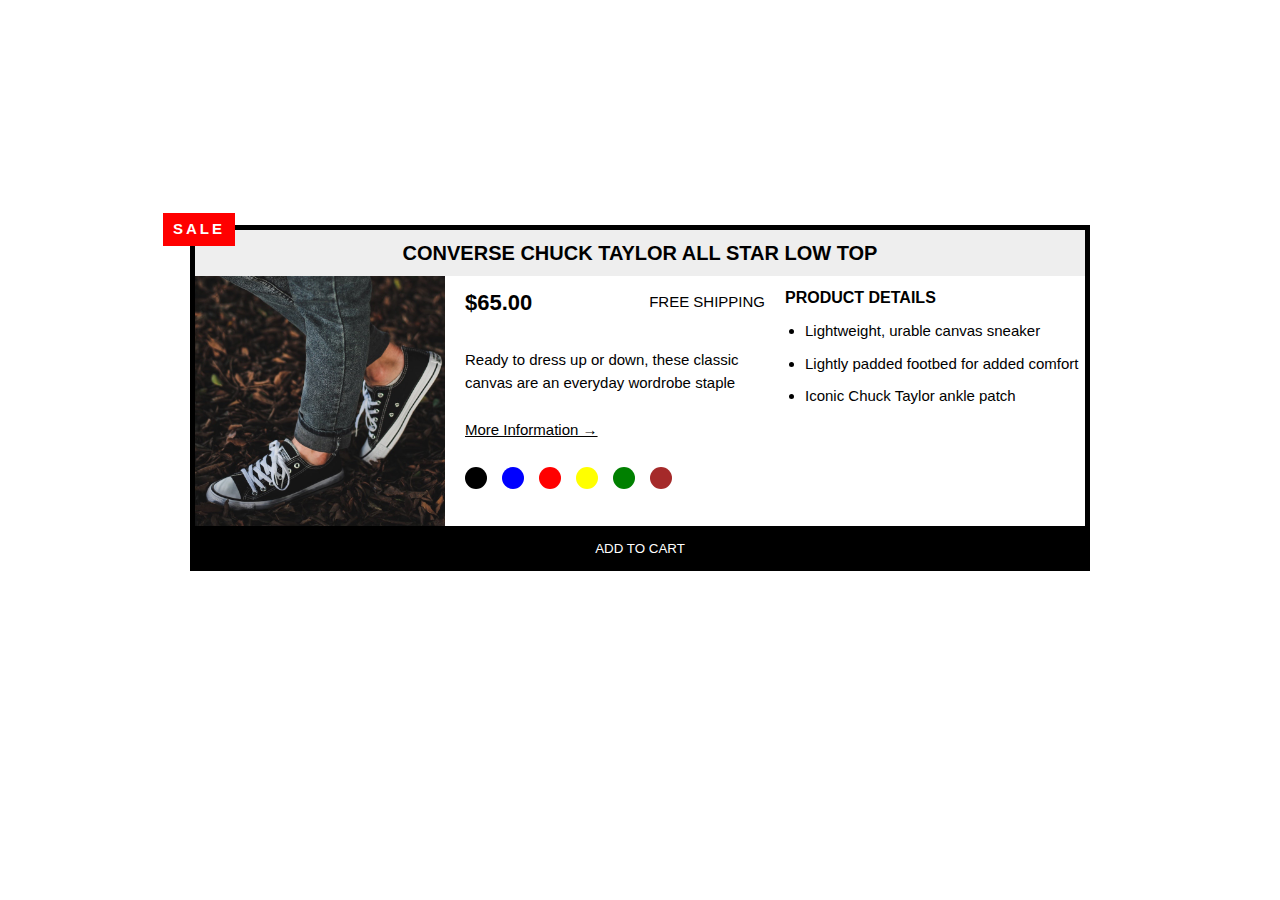
<file: Seasion1-assignment a/DEMO/BLOG/challenges.html>
<!DOCTYPE html>
<html lang="en">

<head>
    <meta charset="UTF-8">
    <meta name="viewport" content="width=device-width, initial-scale=1.0">
    <meta http-equiv="X-UA-Compatible" content="ie=edge">
    <link rel="stylesheet" href="challenges.css" type="text/css">
    <title>Challenge By Iauro Campus Connect Program!</title>
</head>

<body>
    <article>
        <div class="container">

            <div class="banner">Sale</div>

            <h2>CONVERSE CHUCK TAYLOR ALL STAR LOW TOP</h2>

            <img src="img/challenges.jpg" alt="image of the shoes" width="250" height="250">

            <div class="description">

                <div class="wrap">
                    <p class="price"><strong>$65.00</strong></p>
                    <p class="shipping- type">FREE SHIPPING</p>
                </div>

                <p class="content-info">Ready to dress up or down, these classic canvas are an everyday wordrobe staple
                </p>

                <a href="#">More Information &rarr;</a>

                <div class="colors">
                    <div class="color"></div>
                    <div class="color s-blue"></div>
                    <div class="color s-red"></div>
                    <div class="color s-yellow"></div>
                    <div class="color s-green"></div>
                    <div class="color s-brown"></div>
                </div>

            </div>

            <div class="product-details">
                <h3>Product Details</h3>
                <ul>
                    <li>Lightweight, urable canvas sneaker</li>
                    <li>Lightly padded footbed for added comfort</li>
                    <li>Iconic Chuck Taylor ankle patch</li>
                </ul>
            </div>

            <button>Add to Cart</button>
        </div>
    </article>
</body>

</html>
</file>
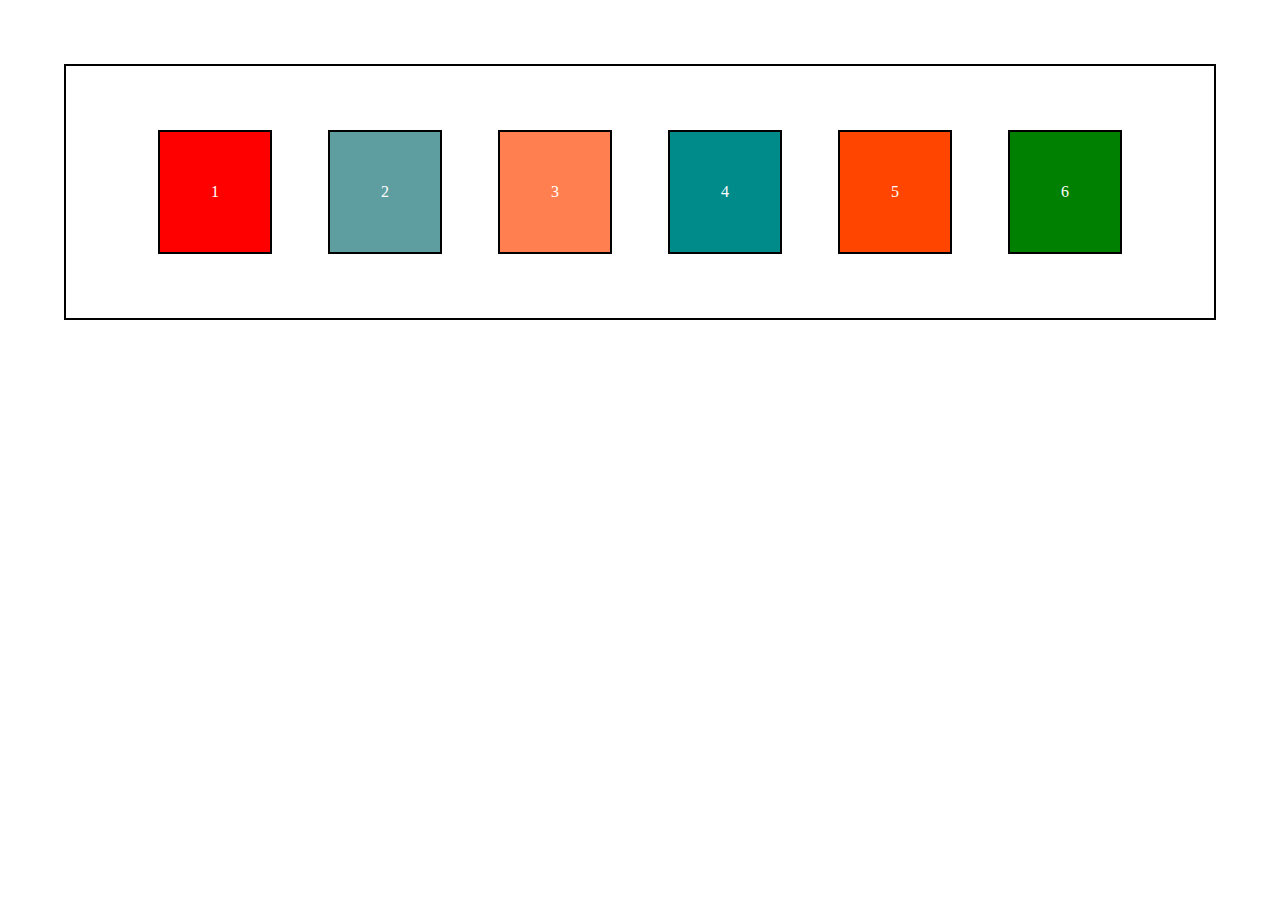
<file: Seasion1-assignment a/DEMO/BLOG/flexbox.html>
<!DOCTYPE html>
<html lang="en">

<head>
    <meta charset="UTF-8">
    <meta name="viewport" content="width=device-width, initial-scale=1.0">
    <meta http-equiv="X-UA-Compatible" content="ie=edge">
    <style>
        * {
            margin: 0%;
            padding: 0%;
            box-sizing: border-box;
        }

        .container {
            border: 2px solid black;
            margin: 5%;
            display: flex;
            /* flex-wrap: wrap; */
            justify-content: space-around;
            padding: 5%;
            color: white;

        }

        .box1 {
            background: red;
            border: 2px solid black;
            padding: 5%;
        }

        .box2 {
            background: cadetblue;
            border: 2px solid black;
            /* height: 50%; */
            padding: 5%;
        }

        .box3 {
            background: coral;
            border: 2px solid black;
            /* height: 50%; */
            padding: 5%;
        }

        .box4 {
            background: darkcyan;
            border: 2px solid black;
            /* height: 50%; */
            padding: 5%;
        }

        .box5 {
            background: orangered;
            border: 2px solid black;
            /* height: 50%; */
            padding: 5%;
        }

        .box6 {
            background: green;
            border: 2px solid black;
            /* height: 50%; */
            padding: 5%;
        }

        @media screen and (max-width:700px) {
            .container {

                justify-content: space-between;
                flex-direction: column;
            }
        }
    </style>
    <title>Document</title>
</head>

<body>
    <div class="container">

        <div class="box1">1</div>
        <div class="box2">2</div>
        <div class="box3">3</div>
        <div class="box4">4</div>
        <div class="box5">5</div>
        <div class="box6">6</div>

    </div>
</body>

</html>
</file>
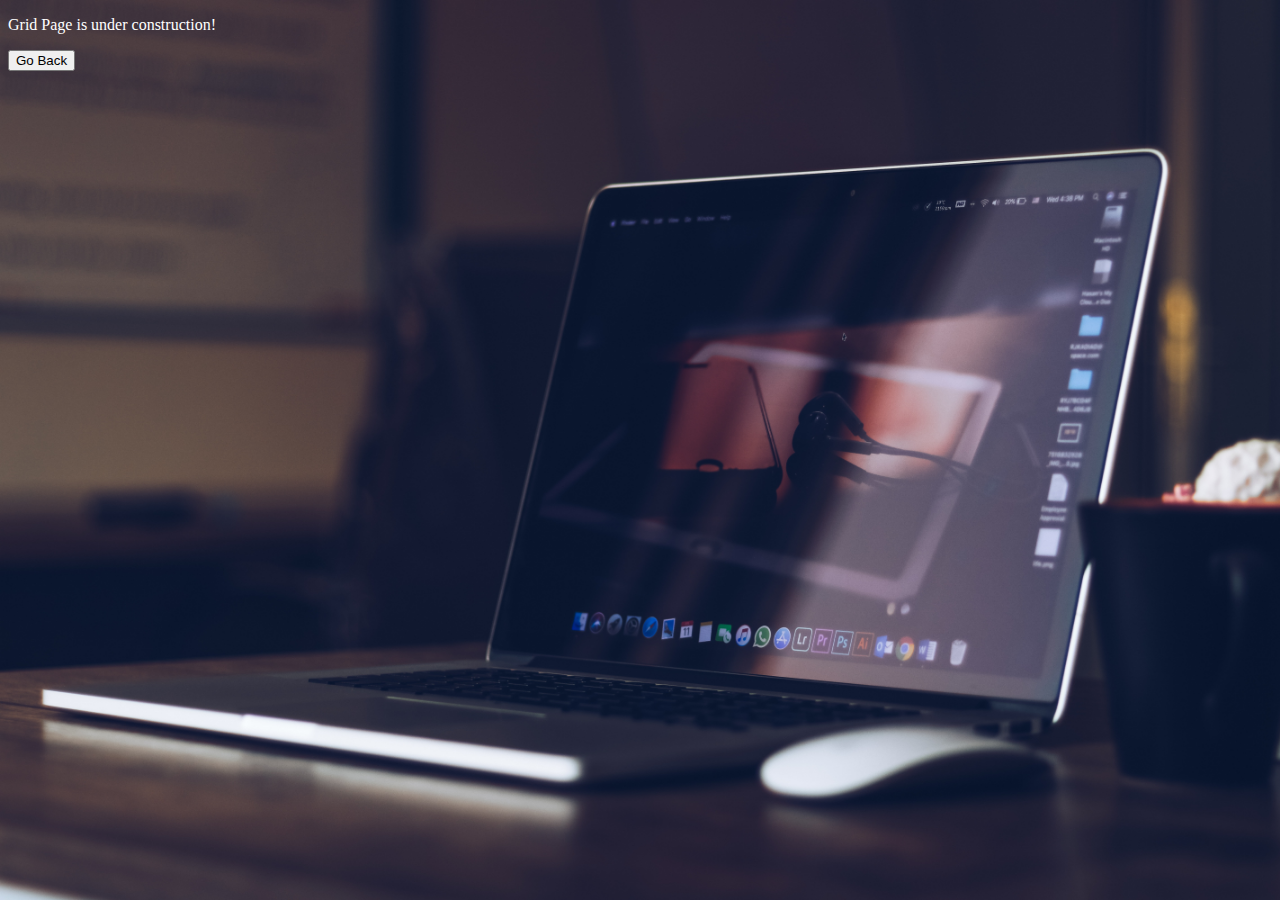
<file: Seasion1-assignment a/DEMO/BLOG/grid.html>
<!DOCTYPE html>
<html lang="en">

<head>
    <meta charset="UTF-8">
    <meta name="viewport" content="width=device-width, initial-scale=1.0">
    <meta http-equiv="X-UA-Compatible" content="ie=edge">
    <style>
        body {
            background-image: url('img/support.jpg');
            /* background-repeat: no-repeat; */
            background-attachment: fixed;
            background-size: cover;
            background-position: 0%;

        }

        .note {
            color: white;
        }
    </style>
    <title>CSS-GRID</title>
</head>

<body>

    <p class="note"> Grid Page is under construction!</p>


    <a href="/index.html"> <button> Go Back</button> </a>

</body>

</html>
</file>
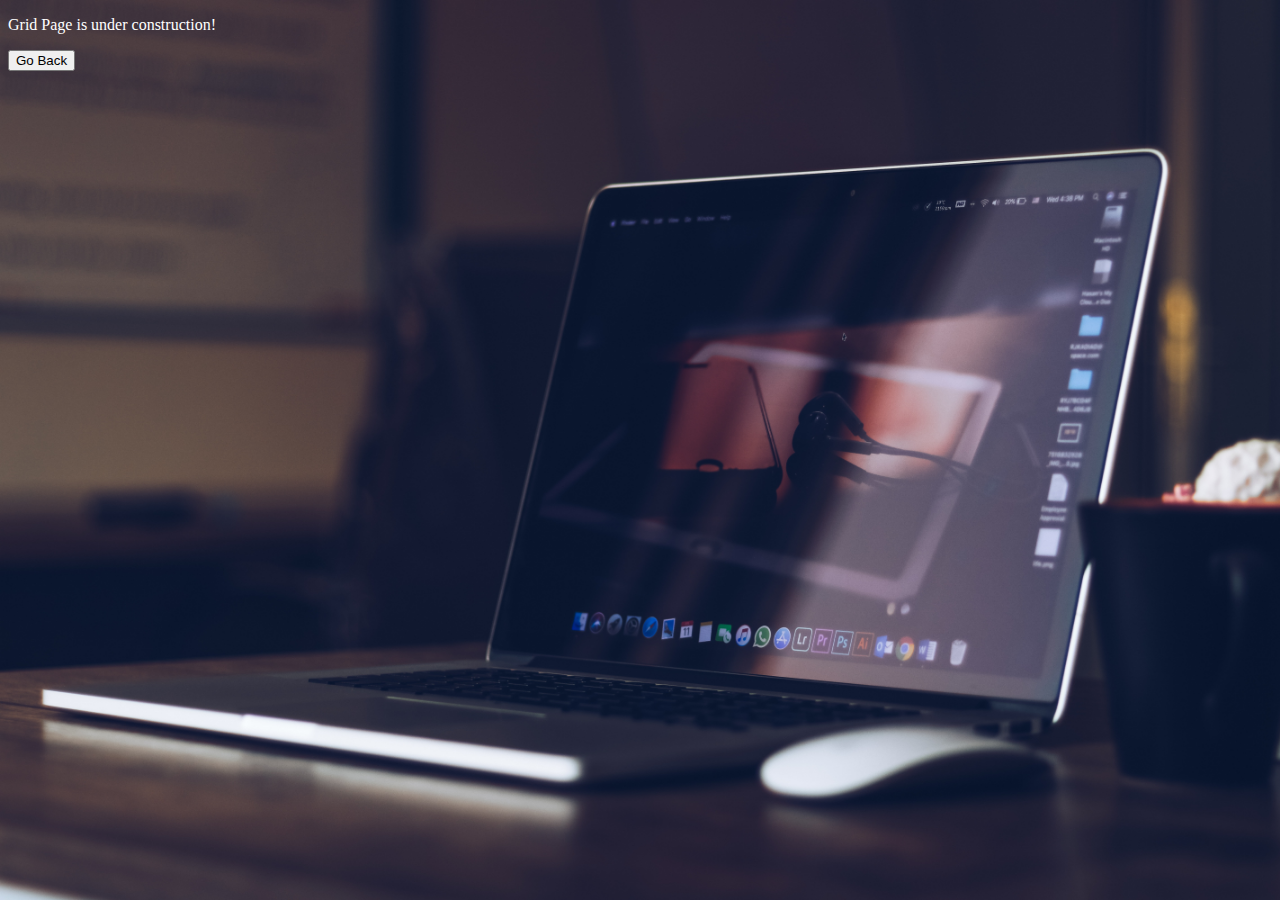
<file: Seasion1-assignment a/DEMO/BLOG/profile.html>
<!DOCTYPE html>
<html lang="en">

<head>
    <meta charset="UTF-8">
    <meta name="viewport" content="width=device-width, initial-scale=1.0">
    <meta http-equiv="X-UA-Compatible" content="ie=edge">
    <style>
        body {
            background-image: url('img/support.jpg');
            /* background-repeat: no-repeat; */
            background-attachment: fixed;
            background-size: cover;
            background-position: 0%;

        }

        .note {
            color: white;
        }
    </style>
    <title>Profile</title>
</head>

<body>


    <p class="note"> Grid Page is under construction!</p>

    <a href="/index.html"> <button> Go Back</button> </a>

</body>

</html>
</file>
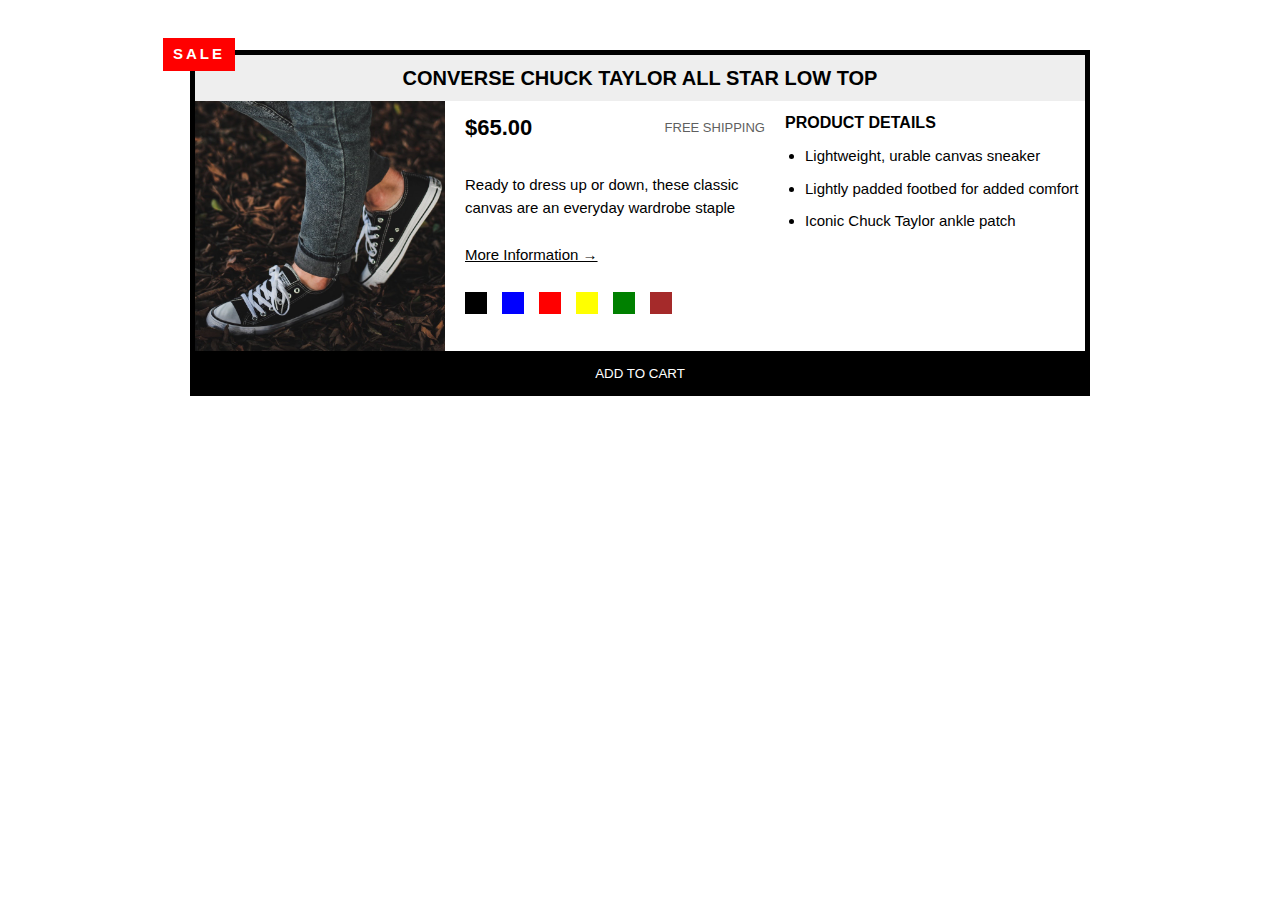
<file: Seasion1-assignment a/DEMO/DEMO recreate/challenges.html>
<!DOCTYPE html>
<html lang="en">

<head>
  <meta charset="UTF-8" />
  <meta http-equiv="X-UA-Compatible" content="IE=edge" />
  <meta name="viewport" content="width=device-width, initial-scale=1.0" />
  <title>Challange 2</title>
  <link rel="stylesheet" href="challenges-style.css" />
</head>

<body>
  <article>
    <div class="container">
      <div class="banner">SALE</div>
      <h2>Converse Chuck Taylor All Star Low Top</h2>

      <img class="first" src="img/challenges.jpg" alt="Shoes" width="250" height="250 " />
      <div class="second">
        <div class="wrap-1">
          <p class="price"><strong>$65.00</strong></p>
          <p class="shipping clearfix">Free Shipping</p>
        </div>
        <p class="info">
          Ready to dress up or down, these classic canvas are an everyday
          wardrobe staple
        </p>
        <a href="#">More Information &rarr;</a>

        <div class="colors">
          <div class="color"></div>
          <div class="color s-blue"></div>
          <div class="color s-red"></div>
          <div class="color s-yellow"></div>
          <div class="color s-green"></div>
          <div class="color s-brown"></div>
        </div>
      </div>
      <div class="third">
        <h3>Product Details</h3>
        <ul>
          <li>Lightweight, urable canvas sneaker</li>
          <li>Lightly padded footbed for added comfort</li>
          <li>Iconic Chuck Taylor ankle patch</li>
        </ul>
      </div>

      <button>Add to Cart</button>
    </div>
  </article>
</body>

</html>
</file>
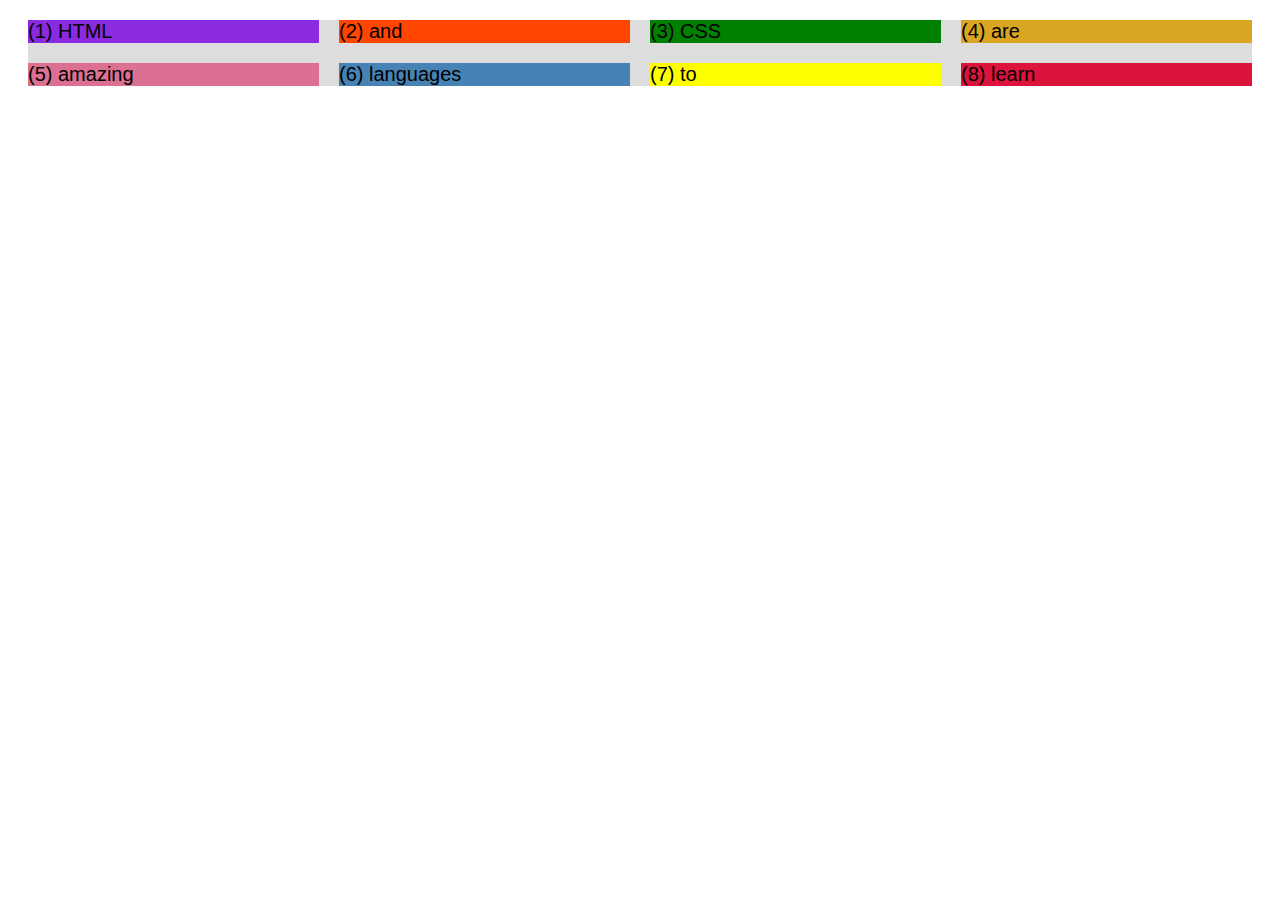
<file: Seasion1-assignment a/DEMO/DEMO recreate/css-grid.html>
<!DOCTYPE html>
<html lang="en">
  <head>
    <meta charset="UTF-8" />
    <meta http-equiv="X-UA-Compatible" content="IE=edge" />
    <meta name="viewport" content="width=device-width, initial-scale=1.0" />
    <title>CSS Grid</title>
    <style>
      .el--1 {
        background-color: blueviolet;
      }
      .el--2 {
        background-color: orangered;
      }
      .el--3 {
        background-color: green;
      
      }
      .el--4 {
        background-color: goldenrod;
      }
      .el--5 {
        background-color: palevioletred;
      }
      .el--6 {
        background-color: steelblue;
      }
      .el--7 {
        background-color: yellow;
      }
      .el--8 {
        background-color: crimson;
      }

      .container--1 {
        /* STARTER */
        font-family: sans-serif;
        background-color: #ddd;
        font-size: 20px;
        margin: 20px;

        /* CSS GRID */

        display: grid;
        grid-template-columns: repeat(4, 1fr);
        grid-template-rows: 1fr 1fr;
        gap: 20px;
       
      }

     

      .container--2 {
      
        /* STARTER */
        font-family: sans-serif;
        background-color: black;
        font-size: 40px;
        margin: 40px;

        width: 800px;
        height: 600px;

       

        /* CSS GRID */

        display: grid;
        grid-template-columns: 125px 200px 125px;
        grid-template-rows: 250px 100px;

        /* Aligning tracks and content */

       
        gap: 50px;
        justify-content: center;
        align-content: center;

        /* ALIGNING ITEMS inside Cells */

        align-items: center;
        justify-items: center;
      }
    </style>
  </head>
  <body>
    <div class="container--1">
      <div class="el el--1">(1) HTML</div>
      <div class="el el--2">(2) and</div>
      <div class="el el--3">(3) CSS</div>
      <div class="el el--4">(4) are</div>
      <div class="el el--5">(5) amazing</div>
      <div class="el el--6">(6) languages</div>
      <div class="el el--7">(7) to</div>
      <div class="el el--8">(8) learn</div>
    </div>

   
  </body>
</html>
</file>
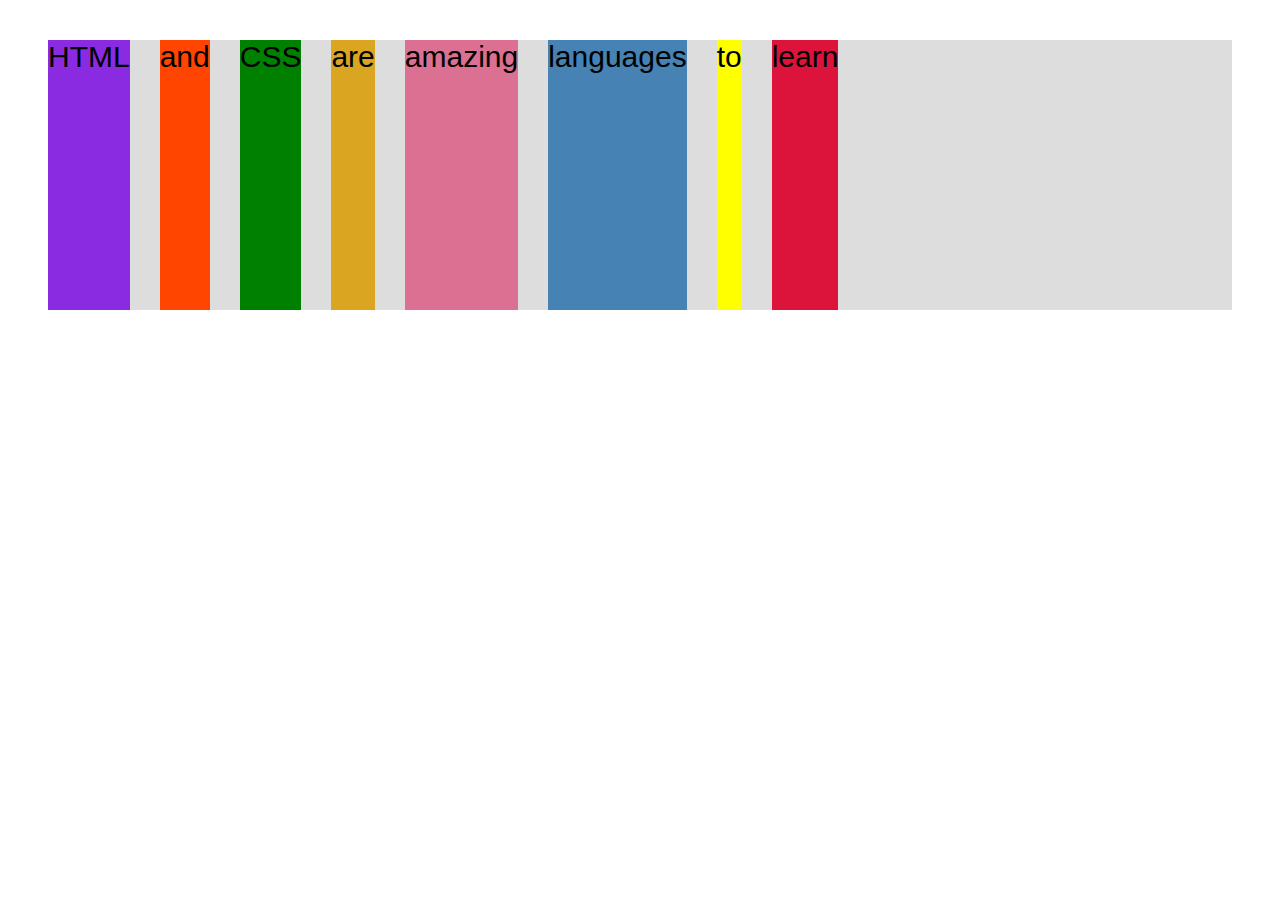
<file: Seasion1-assignment a/DEMO/DEMO recreate/flexbox.html>
<!DOCTYPE html>
<html lang="en">
  <head>
    <meta charset="UTF-8" />
    <meta http-equiv="X-UA-Compatible" content="IE=edge" />
    <meta name="viewport" content="width=device-width, initial-scale=1.0" />
    <title>Flexbox</title>
    <style>
      .el--1 {
        background-color: blueviolet;
      }
      .el--2 {
        background-color: orangered;
      }
      .el--3 {
        background-color: green;
      }
      .el--4 {
        background-color: goldenrod;
      }
      .el--5 {
        background-color: palevioletred;
      }
      .el--6 {
        background-color: steelblue;
      }
      .el--7 {
        background-color: yellow;
      }
      .el--8 {
        background-color: crimson;
      }

      .container {
        /* STARTER */
        font-family: sans-serif;
        background-color: #ddd;
        font-size: 30px;
        margin: 40px;
        height: 30vh;

        /* FLEXBOX */
        display: flex;
        gap: 30px; 
      }

      
    </style>
  </head>
  <body>
    <div class="container">
      <div class="el el--1">HTML</div>
      <div class="el el--2">and</div>
      <div class="el el--3">CSS</div>
      <div class="el el--4">are</div>
      <div class="el el--5">amazing</div>
      <div class="el el--6">languages</div>
      <div class="el el--7">to</div>
      <div class="el el--8">learn</div>
    </div>
  </body>
</html>
</file>
<file: Seasion1-assignment a/DEMO/BLOG/challenges.css>
*{
    margin: 0;
    padding: 0;
    box-sizing: border-box;

}
body{
    font-family:sans-serif;
    font-size: 15px;
    line-height:1.5;
}

article{
    width: 900px;
    margin:50px auto;
    position: relative;
}
.banner{
content: "sale";
font-weight: bold;
text-transform: uppercase;
padding: 5px 10px;
letter-spacing: 3px;
background-color: red;
color: white;
position: absolute;
top: -12px;
left: -27px;
}

h2{
    text-align: center;
    padding: 8px;
    font-size: 20px;
    background-color:  rgb(238, 238, 238);
}
h3{
    font-size:16px;
    padding:10px 0 10px 0;
}
h2,h3{
    text-transform: uppercase;
}
.container{
    display:grid;
    grid-template-columns: 250px repeat(2,1fr);
    column-gap:20px;
   /* width:1200px; */
   border:5px solid black;
   justify-content: center;
   /* margin: 10%;
   padding: 2% */
   margin-top: 25%;
}

.price {
    font-weight: bold;
    font-size: 22px;
    float: left;
  }
  
  .content-info {
    margin: 20px 0 15px 0;
    padding: 10px 0 10px 0;
    clear: both;
  }
  

  
ul {
    padding-left: 20px;
    line-height: 1.5;
  }
  
  li {
    margin-bottom: 10px;
  }
  
  .shipping-type {
    text-transform: uppercase;
    font-size: 13px;
    color: rgb(95, 95, 95);
    /* margin-top: 5px; */
    float: right;
  }
  
  a:link {
    color: black;
  }
  
  a:visited {
    color: black;
  }
  
  a:hover,
  a:active {
    color: black;
    text-decoration: none;
  }

  button {
    background-color: black;
    color: white;
    font-family: sans-serif;
    text-transform: uppercase;
    padding: 10px;
    border: none;
    border-top: 5px solid black;
    cursor: pointer;
    width: 100%;
    height: 40px;
  
  }
  
  button:hover {
    background-color: white;
    color: black;
    border-top: 5px solid black;
  }
  
  .colors {
    margin-top: 25px;
    display: flex;
    align-items: center;
    gap: 15px;
    
  }
  
  .color {
    background-color: black;
    width: 22px;
    height: 22px;
    border-radius: 50%;
  }
  
  .s-red {
    background-color: red;
  }
  
  .s-blue {
    background-color: blue;
  }
  
  .s-yellow {
    background-color: yellow;
  }
  
  .s-green {
    background-color: green;
  }
  
  .s-brown {
    background-color: brown;
  }
.wrap{
    margin-top: 10px;
    display: flex;
    align-items: center;
    justify-content: space-between;
}



.description 
.product-details{
    flex:1;
}

h2,
button{
    grid-column: 1/-1;
}
</file>
<file: Seasion1-assignment a/DEMO/DEMO recreate/challenges-style.css>
* {
  padding: 0;
  margin: 0;
  box-sizing: border-box;
}
body {
  font-family: sans-serif;
  font-size: 15px;
  line-height: 1.5;
}

article {
  width: 900px;
  margin: 50px auto;
  position: relative;
}

.container {
  border: 5px solid black;
}

h2,
h3 {
  text-transform: uppercase;
}

.banner {
  content: "sale";
  font-weight: bold;
  text-transform: uppercase;
  padding: 5px 10px;
  letter-spacing: 3px;
  background-color: red;
  color: white;
  position: absolute;
  top: -12px;
  left: -27px;
}

h2 {
  text-align: center;
  font-size: 20px;
  padding: 8px;
  background-color: rgb(238, 238, 238);
}

h3 {
  font-size: 16px;
  padding: 10px 0 10px 0;
}

.price {
  font-weight: bold;
  font-size: 22px;
  float: left;
}

.info {
  margin: 20px 0 15px 0;
  padding: 10px 0 10px 0;
  clear: both;
}

ul {
  padding-left: 20px;
  line-height: 1.5;
}

li {
  margin-bottom: 10px;
}

.shipping {
  text-transform: uppercase;
  font-size: 13px;
  color: rgb(95, 95, 95);
  float: right;
}

a:link {
  color: black;
}

a:visited {
  color: black;
}

a:hover,
a:active {
  color: black;
  text-decoration: none;
}

button {
  background-color: black;
  color: white;
  font-family: sans-serif;
  text-transform: uppercase;
  padding: 10px;
  border: none;
  border-top: 5px solid black;
  cursor: pointer;
  width: 100%;
  height: 40px;
}

button:hover {
  background-color: white;
  color: black;
  border-top: 5px solid black;
}

.colors {
  margin-top: 25px;
  display: flex;
  align-items: center;
  gap: 15px;
}

.color {
  background-color: black;
  width: 22px;
  height: 22px;
}

.s-red {
  background-color: red;
}

.s-blue {
  background-color: blue;
}

.s-yellow {
  background-color: yellow;
}

.s-green {
  background-color: green;
}

.s-brown {
  background-color: brown;
}


/* FLEXBOX */

.row {
  display: flex;
  gap: 20px;
}

.second,
.third {
  flex: 1;
}

.wrap-1 {
  margin-top: 10px;
  display: flex;
  align-items: center;
  justify-content: space-between;
}

/* GRID LAYOUT */

.container {
  display: grid;
  grid-template-columns: 250px repeat(2, 1fr);
  column-gap: 20px;
}

h2,
button {
  grid-column: 1/-1;
}
</file>
